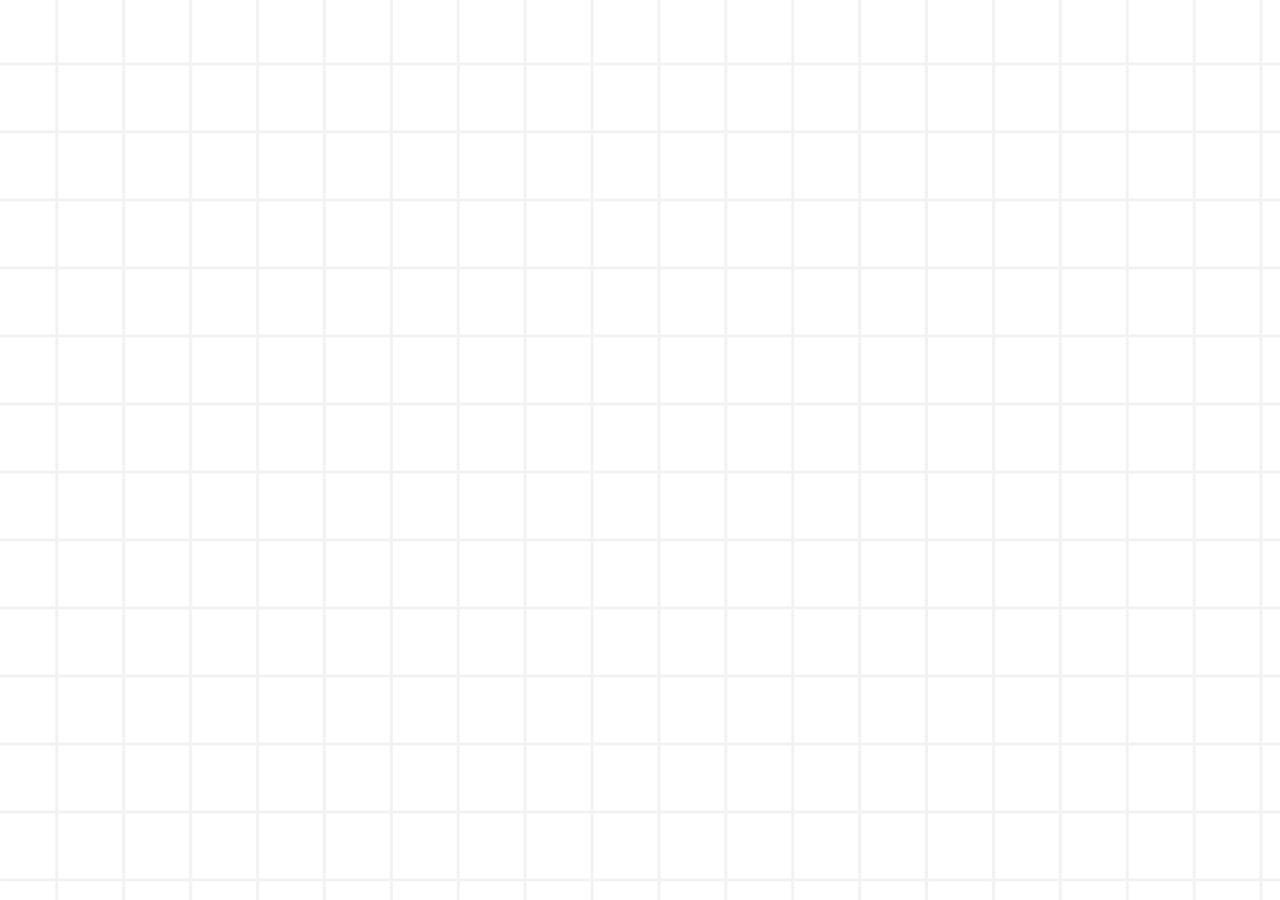
<file: index.html>
<!DOCTYPE html>
<html lang="en">
<head>
  <meta charset="UTF-8">
  <meta name="viewport" content="width=device-width, initial-scale=1.0">
  <title>Main Page</title>

    <!--favicon-->
    <link rel="icon" href="">

    <!--font-->
    <link rel="stylesheet" href="css/font.css">

    <!--css-->
    <link rel="stylesheet" href="css/reset.css">
    <link rel="stylesheet" href="css/common.css">
    <link rel="stylesheet" href="css/main.css">

    <!--js-->
    <script defer src="js/jquery-3.7.1.min.js"></script>  
    <script defer src="js/common.js"></script>
    <script defer src="js/main.js"></script>

    <!-- AOS 플러그인 -->
    <script defer src="https://unpkg.com/aos@2.3.1/dist/aos.js"></script>
    <link href="https://unpkg.com/aos@2.3.1/dist/aos.css" rel="stylesheet">
</head>

<body>
  <div id="wrap">
    <div class="menu">
      <div class="about">

        <p class="container">
          <a href="about/about.html" class="abo">
            <span class="letter a">A</span>
            <span class="letter b">b</span>
            <span class="letter o">o</span>
            <span class="letter u">u</span>
            <span class="letter t">t</span>
          </a>
        </p>
      </div>
      
      <p class="container">
        <a href="projects/projects.html" class="pro">
          <span class="letter p">P</span>
          <span class="letter r">r</span>
          <span class="letter o">o</span>
          <span class="letter j">j</span>
          <span class="letter e">e</span>
          <span class="letter c">c</span>
          <span class="letter t">t</span>
          <span class="letter s">s</span>
        </a>
      </p>
      
      <P class="container">
        <a href="contact/contact.html"  class="con">
          <span class="letter cc">C</span>
          <span class="letter oo">o</span>
          <span class="letter nn">n</span>
          <span class="letter tt">t</span>
          <span class="letter aa">a</span>
          <span class="letter ccc">c</span>
          <span class="letter ttt">t</span>
        </a>
      </P>

    </div><!--.menu-->
    
    <div class="inner">

   
    
      
      <div class="top">
        <p>Hi, I'm</p>
        <p class="name">
          <a href="about/about.html">
            Gyuri Lee
          </a>
        </p>
        <p>I'm a creative designer specializing<br> in web, UI/UX, BX, and publishing. </p>
        
        <div class="image-container">
          <img src="img/main/gyuri1.png" alt="Image 1" class="img1">
          <img src="img/main/gyuri2.png" alt="Image 2" class="img2">
          <img src="img/main/gyuri3.png" alt="Image 3" class="img3">
          <img src="img/main/me.png" alt="image 4" class="img4">
          <img src="img/main/arrow.png" alt="image 5" class="img5">
        </div>

        <div class="highlight-container">
          <img src="img/main/Frame.png" alt="하이라이트 라인" class="frame1" id="highlightImage">
        </div>

      </div><!--.top-->


      <div class="mid">
        <p>I bring ideas to life through impactful</p>
        <p class="pro"><a href="projects/projects.html">projects</a></p>

        <div class="image-container2">
          <img src="img/main/hankook.png" alt="hankook" class="hankook">
          <img src="img/main/fender.png" alt="fender" class="fender">
          <img src="img/main/too.png" alt="toogoodtogo" class="too">
          <img src="img/main/earth.png" alt="earth" class="earth">
        </div>
        
          <img src="img/main/Frame2.png" alt="frmae2" class="frame2">

      </div><!--.mid-->

      <div class="btm">
        <p>that showcase my</p>
        <p class="diverse" ><a href="#">diverse skills</a></p>

        <div class="image-container3">
          <img src="img/main/ps.png" alt="ps" class="ps">
          <img src="img/main/pr.png" alt="pr" class="pr">
          <img src="img/main/figma.png" alt="fig" class="fig">
          <img src="img/main/cafe.png" alt="cafe" class="cafe">
          <img src="img/main/jq.png" alt="jq" class="jq">
          <img src="img/main/css.png" alt="css" class="css">
          <img src="img/main/html.png" alt="html" class="html">
          <img src="img/main/ai.png" alt="ai" class="ai">
        </div>

        <div>
          <img src="img/main/Frame3.png" alt="frmae3" class="frame3">
        </div>

      </div><!--.btm-->

      <div class="slo" id="slo">
        <p>My goal is to create user-focused designs<br> that engage and inspire</p>
        
        <img src="img/main/Frame4.png" alt="Frame4" class="frame4">
        <img src="img/main/Frame5.png" alt="Frame5" class="frame5">
      </div><!--.slo-->

      
    </div><!--.inner-->
  </div><!--#wrap-->
</body>
</html>
</file>
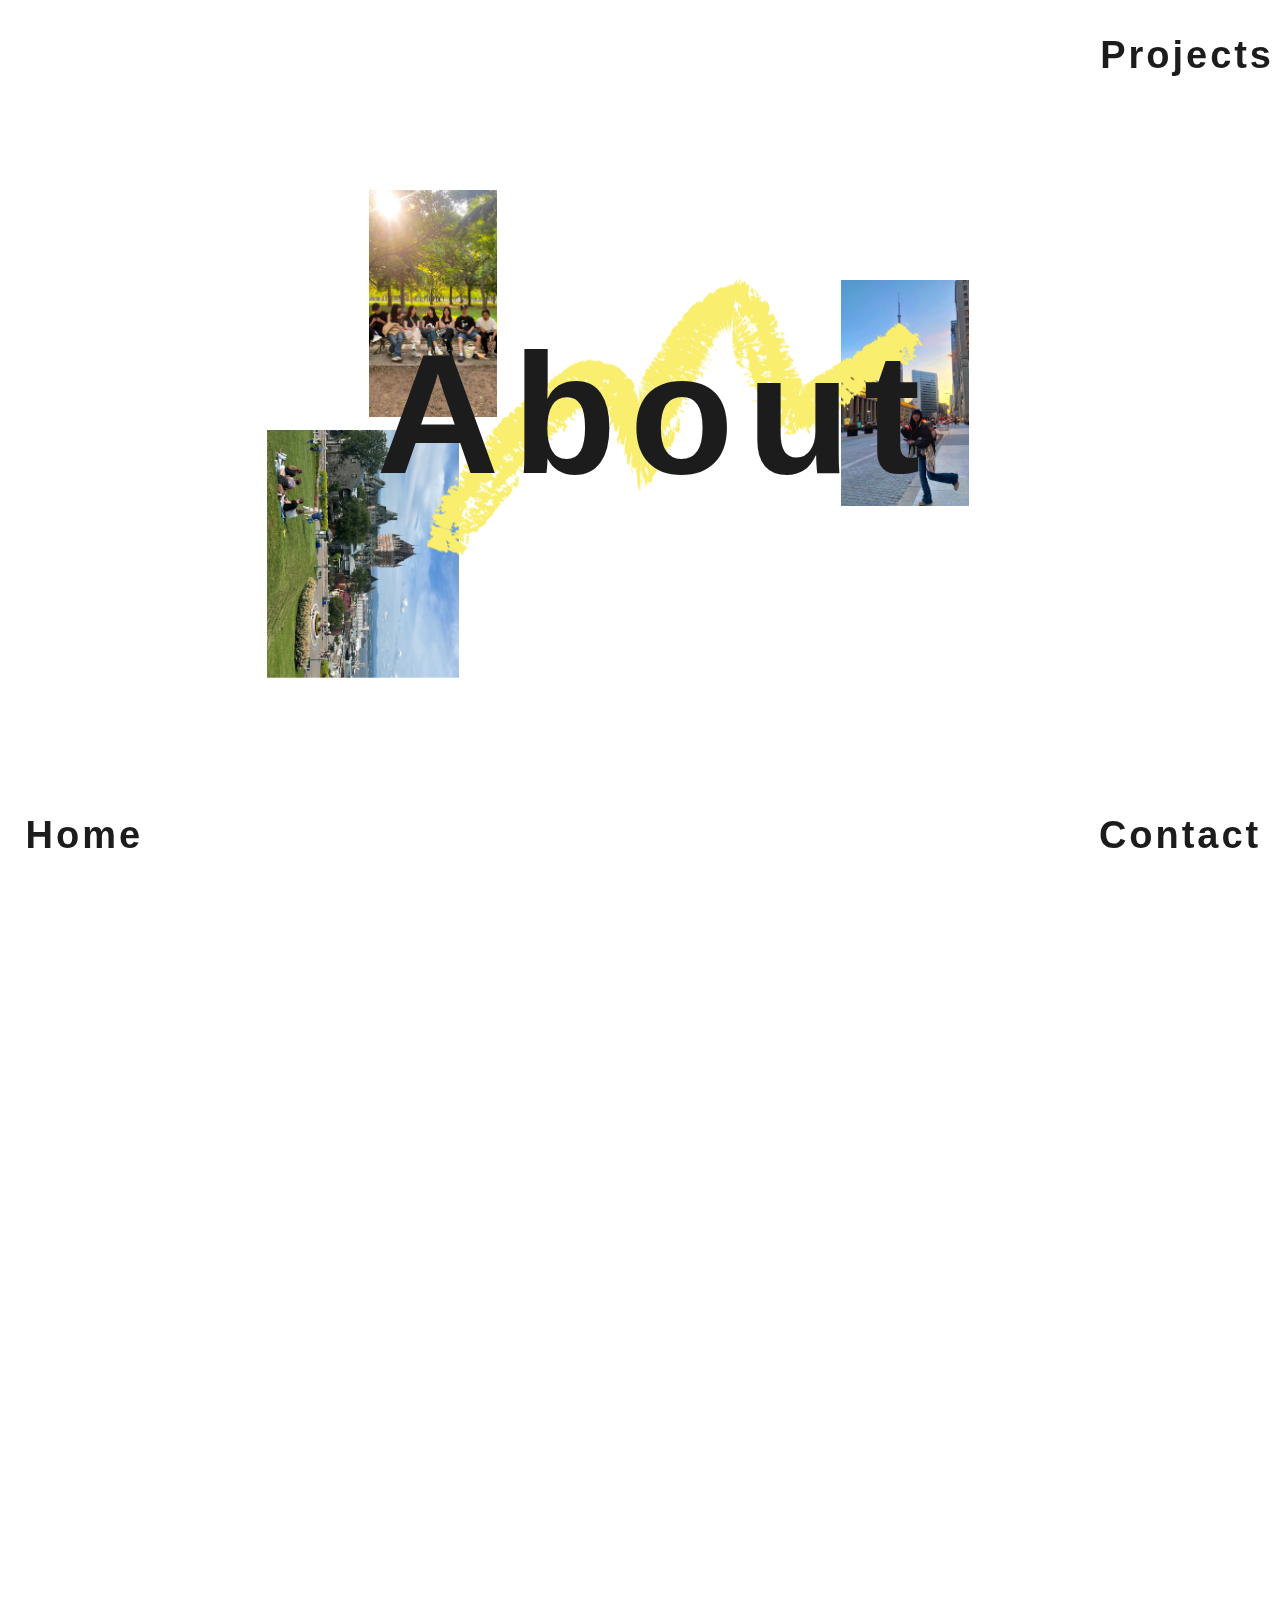
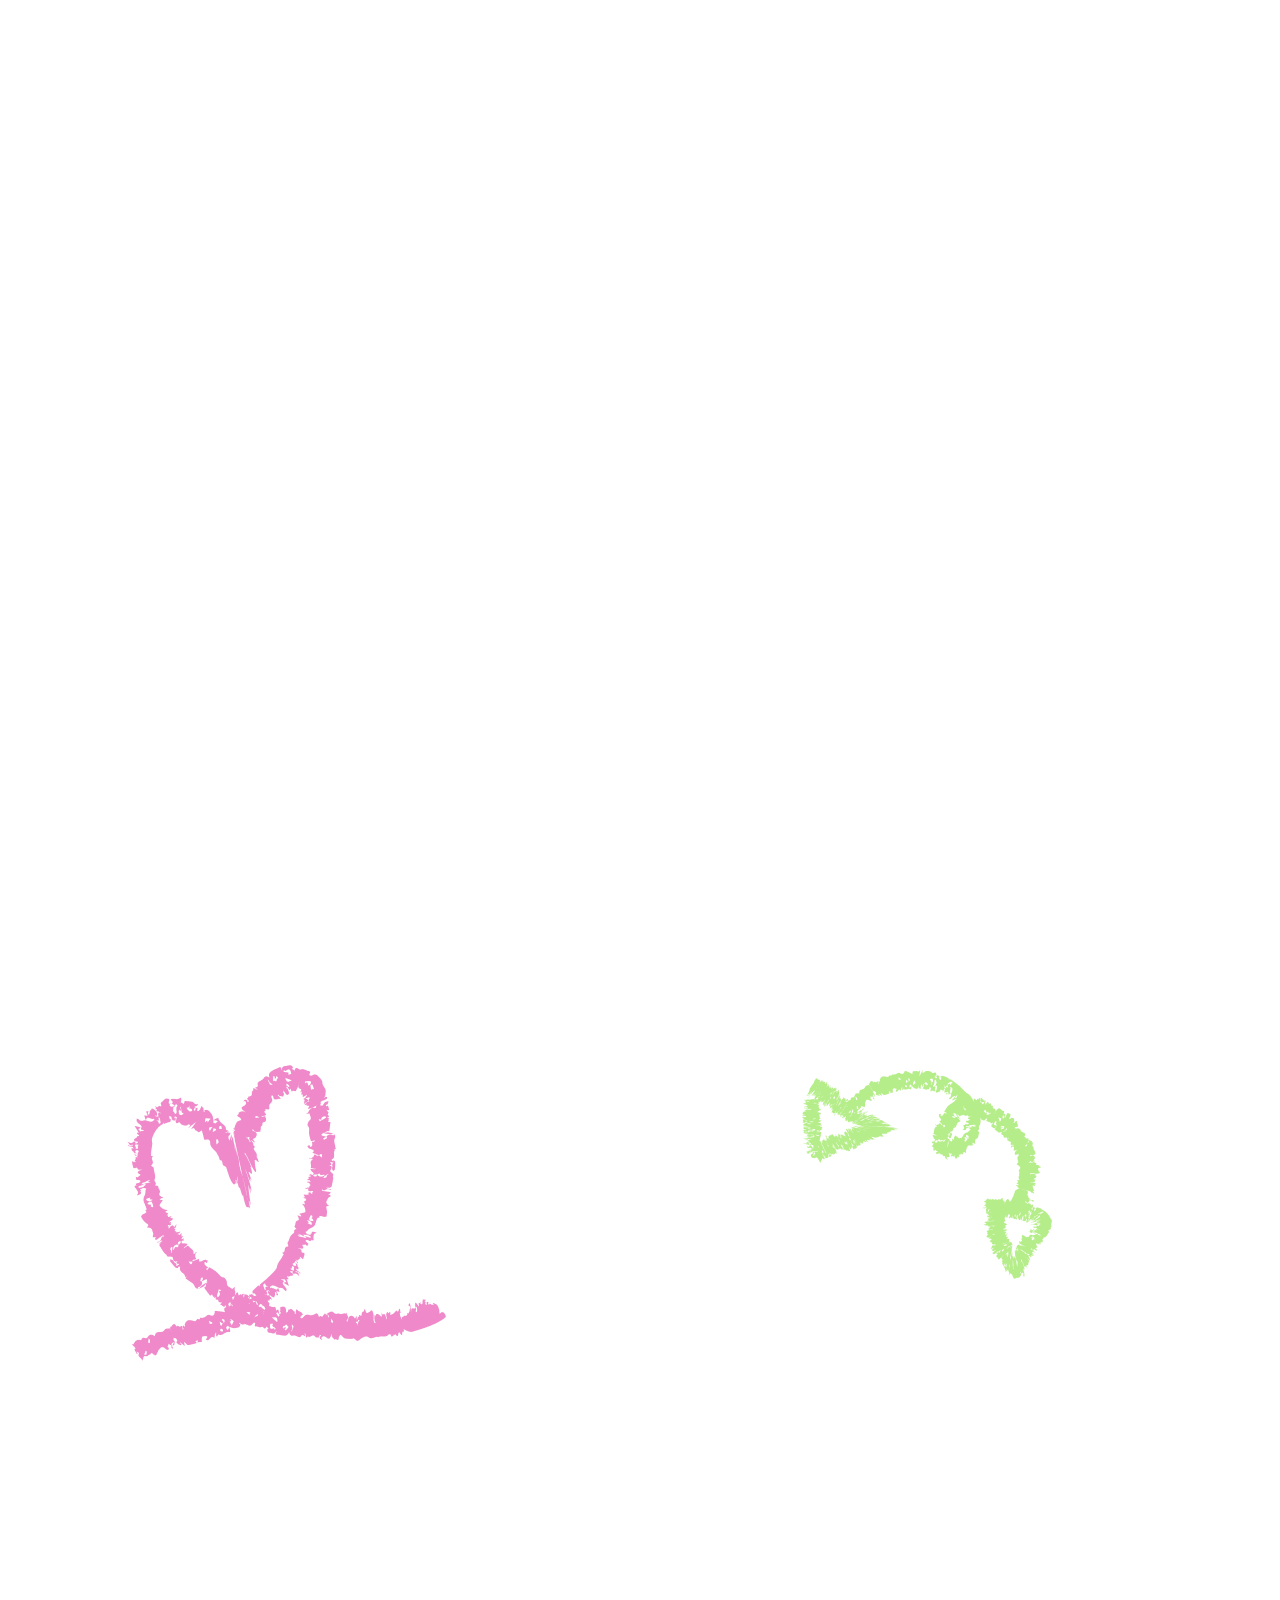
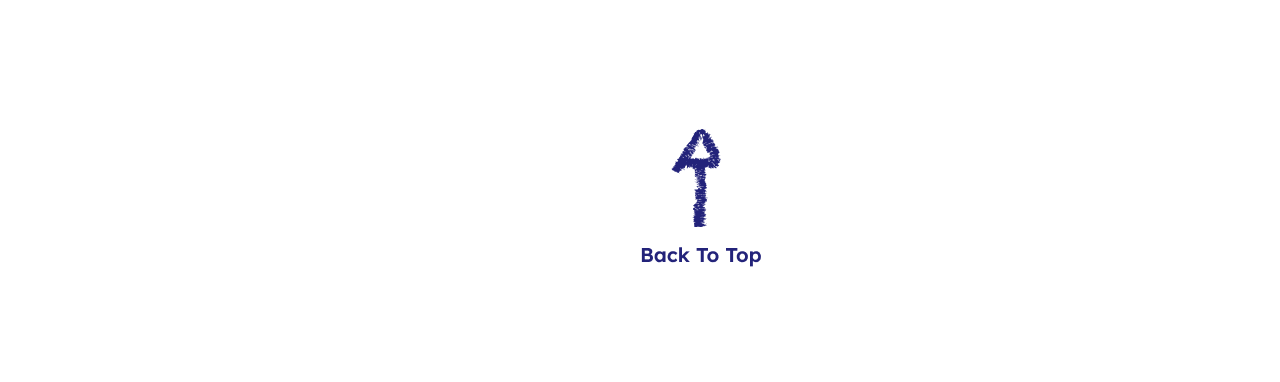
<file: about/about.html>
<!DOCTYPE html>
<html lang="en">
<head>
  <meta charset="UTF-8">
  <meta name="viewport" content="width=device-width, initial-scale=1.0">
  <title>About</title>
  
  <link rel="stylesheet" href="reset.css">
  <link href="https://unpkg.com/aos@2.3.1/dist/aos.css" rel="stylesheet">
  <link rel="stylesheet" href="about.css">

  
  <script defer src="jquery-3.7.1.min.js"></script>
  <script defer src="https://unpkg.com/aos@2.3.1/dist/aos.js"></script>
  <script defer src="about.js"></script>
  

</head>
<body>

  <div id="main">
    <div class="page">
      <div class="page__wrapper">
      <div class="menu">
       <!--  <p class="container">
          <a href="about/about.html" class="abo">
            <span class="letter a">A</span>
            <span class="letter b">b</span>
            <span class="letter o">o</span>
            <span class="letter u">u</span>
            <span class="letter t">t</span>
          </a>
        </p>
   -->
        <p class="container">
          <a href="../projects/projects.html" >
            <span class="letter p">P</span>
            <span class="letter r">r</span>
            <span class="letter o">o</span>
            <span class="letter j">j</span>
            <span class="letter e">e</span>
            <span class="letter c">c</span>
            <span class="letter t">t</span>
            <span class="letter s">s</span>
          </a>
        </p>
        <P class="container">
          <a href="../contact/contact.html">
            <span class="letter cc">C</span>
            <span class="letter oo">o</span>
            <span class="letter nn">n</span>
            <span class="letter tt">t</span>
            <span class="letter aa">a</span>
            <span class="letter ccc">c</span>
            <span class="letter ttt">t</span>
          </a>
        </P>

        <P class="container">
          <a href="../index_eng.html" class="home">
            <span class="letter h">H</span>
            <span class="letter oo">o</span>
            <span class="letter m">m</span>
            <span class="letter ee">e</span>
          </a>
        </P>
  

       
      </div><!--.menu-->

      <div class="inner">

        <div class="menu2">
          <div class="about2">
            <p class="container2">
              <a href="about.html">
                <span class="letter a">A</span>
                <span class="letter b">b</span>
                <span class="letter o">o</span>
                <span class="letter u">u</span>
                <span class="letter t">t</span>
              </a>
            </p>
        </div><!--.menu-->

        <div class="aboutimg">
          <img src="img/mr.png" alt="mr" class="mr" data-speed="0.2">
          <img src="img/que.png" alt="que" class="que" data-speed="0.4">
          <img src="img/cn.png" alt="cn" class="cn" data-speed="0.3">
        </div>
        

        <div class="profile">
          
          <div class="left">
            <div data-aos="fade-right" data-aos-duration="1300">
              <h2>Profile</h2>
            
              <img src="img/gyuri.png" alt="gyuri" class="gyuri">
              <p>Gyuri Lee</p>
            </div>
          </div>

          <div class="right">
            
              <dl>
                  <div data-aos="fade-left" data-aos-duration="1300">
                    <dt>About Me</dt>
                    <dd> <span>Name</span> Gyuri Lee</dd>
                    <dd> <span>Birth</span> 2000.12.26</dd>
                    <dd> <span>Phone</span> 010-8960-0720</dd>
                    <dd class="last"><span>Email</span> iris104802@gmail.com</dd>
                  </div>

                  <div data-aos="fade-up" data-aos-duration="1300">
                    <dt>Education</dt>
                    <dd>2024.02 B.A. in Police Administration, Silla University</dd>
                    <dd class="last">2024.11 UI/UX Web Publisher Bootcamp, <br>Busan IT Education Center – Completed</dd>
                  </div>

                  <div data-aos="fade-up" data-aos-duration="1300">
                    <dt>Certificate</dt>
                    <dd>2023.03 OPIC IH </dd>
                    <dd class="last">2024.09 Web Design Technician (Written Test Passed)</dd>
                    
                  </div>

                  <div data-aos="fade-up" data-aos-duration="1300">
                    <dt>Skills</dt>
                    <dd>
                    <img src="img/Group 202.png" alt="skill" class="skill2">
                    </dd>
                  </dl>
              </div>
            </div>
          </div><!--.left-->

        </div><!--.profile-->

        <div>
         <!--  <div data-aos="fade-up">
            <p class="empathy">Empathy-Driven Design,</p>
            <p class="people">Connecting People</p>
          </div> -->
          <div data-aos="fade-up" data-aos-delay="1700">
            <p class="empathy">Empathy-Driven Design,</p>
            <p class="people">Connecting People</p>
          </div>
          
        </div>
        
      <!--   <div>
          <img src="img/heart.png" alt="heart" class="heart">
          <img src="img/arrow2.png" alt="arrow2" class="arrow2">
        </div> -->

        <a href="#">
          <img src="img/arrow3.png" alt="arrow3" id="arrow3" class="toTop">
        </a>


        <img src="img/arrow2.png" alt="arrow2" class="arrow2">
        <img src="img/heart.png" alt="heart" class="heart">
        <img src="img/Frame (4).png" alt="frmae4" class="topimg">
      </div><!--.inner-->
    </div><!--.page__wrapper-->
    </div><!--page-->

    
  </div><!--.wrap-->



</body>
</html>
</file>
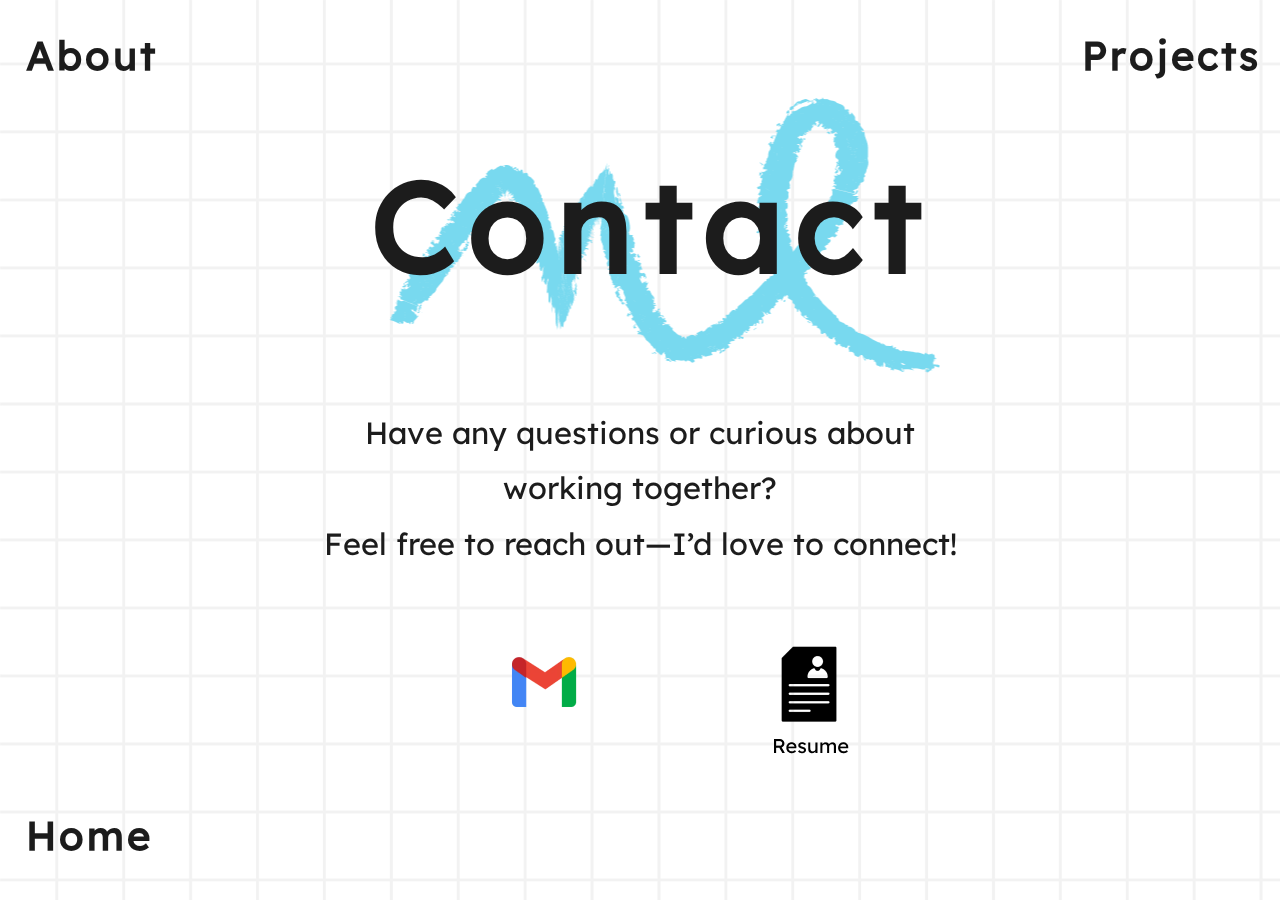
<file: contact/contact.html>
<!DOCTYPE html>
<html lang="en">
<head>
  <meta charset="UTF-8">
  <meta name="viewport" content="width=device-width, initial-scale=1.0">
  <title>Contact</title>

  <!--font-->
  <link rel="stylesheet" href="../css/font.css">

  <link rel="stylesheet" href="../css/reset.css">
  <link href="https://unpkg.com/aos@2.3.1/dist/aos.css" rel="stylesheet">
  <link rel="stylesheet" href="contact.css">

  
  <script defer src="jquery-3.7.1.min.js"></script>
  <script defer src="https://unpkg.com/aos@2.3.1/dist/aos.js"></script>
  <script defer src="contact.js"></script>
</head>
<body>
  <div id="main">
    <div class="page">
      <div class="page__wrapper">
      <div class="menu">
        <div class="about">
          <p class="container">
            <a href="../about/about.html" class="abo">
              <span class="letter a">A</span>
              <span class="letter b">b</span>
              <span class="letter o">o</span>
              <span class="letter u">u</span>
              <span class="letter t">t</span>
            </a>
          </p>
        </div>
  
        <p class="container">
          <a href="../projects/projects.html" class="pro">
            <span class="letter p">P</span>
            <span class="letter r">r</span>
            <span class="letter o">o</span>
            <span class="letter j">j</span>
            <span class="letter e">e</span>
            <span class="letter c">c</span>
            <span class="letter t">t</span>
            <span class="letter s">s</span>
          </a>
        </p>
    <!--     <P class="container">
          <a href="contact.html" class="pro">
            <span class="letter cc">C</span>
            <span class="letter oo">o</span>
            <span class="letter nn">n</span>
            <span class="letter tt">t</span>
            <span class="letter aa">a</span>
            <span class="letter ccc">c</span>
            <span class="letter ttt">t</span>
          </a>
        </P> -->

        <P class="container">
          <a href="../index.html"  class="home">
            <span class="letter h">H</span>
            <span class="letter oo">o</span>
            <span class="letter m">m</span>
            <span class="letter ee">e</span>
          </a>
        </P>
      </div><!--.menu-->

      <div class="inner">

        

        <div class="menu2">
          <div class="projects2">
            <p class="container2">
          
                <span class="letter cc">C</span>
                <span class="letter oo">o</span>
                <span class="letter nn">n</span>
                <span class="letter tt">t</span>
                <span class="letter aa">a</span>
                <span class="letter ccc">c</span>
                <span class="letter ttt">t</span>
          
            </p>
        </div><!--.menu2-->

        <div class="btm">
          <div class="text">
            <div data-aos="fade-up" data-aos-duration="1300">
            <p>Have any questions or curious about working together?<br> 
              Feel free to reach out—I’d love to connect!</p>
            </div>
          </div>


          <div data-aos="fade-up" data-aos-duration="1300">
          <div class="icon">
            <a href="mailto:iris104802
            @gmail.com">
              <img src="gmail.png" alt="git" class="git">

             <!--  <div>
                <img src="Frame (4).png" alt="line2" class="cir1">
              </div> -->
            </a>

            <!-- <a href="https://www.linkedin.com/in/gyuri-lee-19597b338/" target="_blank">
              <img src="link.png" alt="link" class="link">
            </a>

            <a href="mailto:sally104802@gmail.com">
              <img src="gmail.png" alt="gmail" class="gmail">
            </a> -->

            <a href="https://drive.google.com/file/d/12v6hqKKPk590tV2OMptXmmRL5YtrJqoL/view?usp=sharing" class="res">
              <img src="Group 201.png" alt="resume" class="resume">

             <!--  <p class="resumep">
                Resume
              </p> -->
            </a>

          </div>
        </div>


      </div>

  
      
    <div class="svgg">
      <img src="Group 188.png" alt="line">
    </div>
              
 
      </div><!--.inner-->
    </div><!--.page__wrapper-->
    </div><!--page-->
  </div><!--.wrap-->

</body>
</html>
</file>
<file: css/font.css>
@charset "utf-8";

@font-face {
  font-family: 'Lexend Deca Regular';
  font-style: normal;
  font-weight: normal;
  src: url(LexendDecaRegular.woff) format('truetype');
  }
</file>
<file: css/common.css>
@charset "utf-8";

body{
  overflow: hidden;
}

#wrap{
  width: 100%;
  height: 100vh;
}

 .inner{
  padding: 0 6vw;
  position: relative;
 }
</file>
<file: css/main.css>
@charset "utf-8";
body { background: url(../img/main/opacity.png); }

#wrap { width: 100%; height: 100vh; }
#wrap .inner { width: 100%; height: 100vh; padding:140px 100px; display: flex; flex-direction: column; align-content: space-between; flex-wrap: wrap;  }

/* Styles for .top, .mid, .btm, and .slo sections */
.top, .mid, .btm, .slo {
  opacity: 0; /* Start hidden */
  transform: translateY(40p); /* Start below the normal position */
  animation: slideUp 1.5s cubic-bezier(0.77, 0, 0.175, 1) forwards; /* Apply slide-up animation */
}
/* Slight delay for top section */
.top { animation-delay: 0.3s; }
.mid { animation-delay: 0.6s; }
.btm { animation-delay: 0.9s; }
.slo { animation-delay: 1.2s; }
/* Keyframes for slide-up animation */
@keyframes slideUp {
  0% {
    opacity: 0;
    transform: translateY(40px); /* Start below the normal position */
  }
  100% {
    opacity: 1;
    transform: translateY(0); /* End at normal position */
  }
}


.top { 
  position:relative;
  display: flex;  
  padding-top: 1.5vh;
}
.top p:nth-child(1) {
  padding-top: 20px;
  margin-right: 20px;
  font-size: 2vw;
  font-weight: 500;
  z-index: 1;
}
.top p:nth-child(2){
  font-size:5vw;
  font-weight: 500;
  z-index: 1;
  margin-top: -4%;
}
.top p:nth-child(3) {
  font-size: 1.4vw;
  font-weight: 500;
  z-index: 1;
  padding-left: 15px;
}
.mid{ 
  position:relative;
  left:45%;
  top: 5%;
  display: flex;
}
.mid p:nth-child(1) {
  font-size: 1.3vw;
  font-weight: 500;
  z-index: 1;
  padding-top: 50px;
  margin-right: 10px;
}
.mid p:nth-child(2){
  font-size: 6vw;
  font-weight: 500;
  z-index: 1;
}

.btm{
  position:relative;
  top:19%;
  left:15%;
  display: flex;
}
.btm p:nth-child(1) {
  font-size: 2vw;
  font-weight: 500;
  z-index: 1;
  padding-top: 45px;
  margin-right: 10px;
}
.btm p:nth-child(2){
  font-size:6vw;
  font-weight: 500;
  z-index: 1;
}

.slo{
  position:absolute;
  top:85vh;
  left: 10%;
  font-size:2vw;
  font-weight: 500;
}

  
.frame1 {
  position: absolute;
  bottom: -20px;
  left: 90px;
  width: 45%;
}
.frame2 {
  position: absolute;
  top: 0;
  left: 38%;
  width: 50%;
}
.frame3 {
  position: absolute;
  top: 65%;
  left: 30%;
  width: 70%;
}
.frame4{
  position:absolute;
  left: -48px;
  top: 0px;
}
.frame5 {
  position: absolute;
  right: 34%;
  top: 45%;
}
.frame{
  position:absolute;
  top: -525px;
  left: 47px;
}




.menu {
  position: relative;
  font-size: 2.5rem;
  font-weight: bold;
}
.menu p:nth-child(1){
  position: fixed;
  top: 30px;
  left: 2%;
  
}
.menu p:nth-child(2){
  position: fixed;
  top: 30px;
  right: 2%;
  display: inline-block;
}
.menu p:nth-child(3){
  position: fixed;
  right: 2%;
  top:90vh;
}

.menu p:nth-child(1):after {
  content: "";
  position: absolute;
  top: 49%;
  left: 42.2%;
  transform: translate(-50%, -50%);
  width: 143px;
  height: 74px;
  background: url('../img/main/about.png') no-repeat center;
  background-size: cover;
  opacity: 0;
  transition: opacity 0.3s ease;
  z-index: -1;
  
}

.menu p:nth-child(1):hover::after {
  opacity: 1;
}


.menu p:nth-child(2):after {
  content: "";
  position: absolute;
  top: 90%;
  left: 50%;
  transform: translate(-50%, -50%);
  width: 240px;
  height: 147px;
  background: url('../img/main/starss.png') no-repeat center;
  background-size: cover;
  opacity: 0;
  transition: opacity 0.3s ease;
  z-index: -1;
}

.menu p:nth-child(2):hover::after {
  opacity: 1;
}

.menu p:nth-child(3):after {
  content: "";
  position: absolute;
  top: -100%;
  left: 40%;
  transform: translate(-50%, -50%);
  width: 224px;
  height: 205px;
  background: url('../img/main/me1.png') no-repeat center;
  background-size: cover;
  opacity: 0;
  transition: opacity 0.3s ease;
  z-index: -1;
}

.menu p:nth-child(3):hover::after {
  opacity: 1;
}




/*menu ani*/
.container {
  display: flex;
  cursor: pointer;
  letter-spacing: -0.1em;
  z-index: 999;
}
.container a span{
  color: #1c1c1c;
}
.letter {
  display: inline-block;
  position: relative;
  /* Slow transition for returning to the original state */
  transition: transform 0.8s ease-in-out, top 0.8s ease-in-out, left 0.8s ease-in-out;
  transform: rotate(0deg);
  top: 0;
  left: 0;
}

 /* Hover effect for each letter with quick transitions */
 .container:hover .letter {
  transition: transform 0.4s ease-in-out, top 0.4s ease-in-out, left 0.4s ease-in-out;
}

 /* Specific transforms for each letter on hover */

 .container:hover .a { transform: rotate(20deg); top: -5px; left: -5px;}
 .container:hover .b { transform: rotate(-10deg); top: 10px; }
 .container:hover .u { transform: rotate(-5deg); top: 10px; }



 .container:hover .p { transform: rotate(-15deg); top: 5px; left: -5px; }
 .container:hover .r { transform: rotate(20deg); top: 10px; right: -5px; }
 .container:hover .o { transform: rotate(10deg); top: -10px; }
 .container:hover .j { transform: rotate(-25deg); top: 15px; left: 0px; }
 .container:hover .e { transform: rotate(20deg); top: -5px; }
 .container:hover .c { transform: rotate(-10deg); top: 5px; }
 .container:hover .t { transform: rotate(15deg); top: -10px; left: 5px; }
 .container:hover .s { transform: rotate(-5deg); top: 10px; }


 .container:hover .cc { transform: rotate(-30deg); top: -3px; }
 .container:hover .oo { transform: rotate(-10deg); top: 10px; left: 3px;}
 .container:hover .nn { transform: rotate(5deg); top: -10px; }
 .container:hover .tt { transform: rotate(5deg); top: 10px; left: 5px;}
 .container:hover .aa { transform: rotate(-25deg); top: -10px; left: 3px;}
 .container:hover .ccc { transform: rotate(30deg); top: 10px; left: 3px;}
 .container:hover .ttt { transform: rotate(-10deg); top: -10px; left: 3px;}

 .container:hover .h { transform: rotate(-15deg); top: 5px; left: -5px; }
 .container:hover .m { transform: rotate(20deg); top: 10px; right: -5px; }

 





/* 초기 상태에서 이미지 숨기기 */
.image-container img, .image-container2 img, .image-container3 img{
  position: absolute;
  opacity: 0;
  transition: opacity 0.6s ease, transform 0.6s ease;
  z-index: 10;
}

/* 각 이미지의 위치 설정 */
.img1 {
  top: -70px;
  left: 500px;
  transform: translateY(20px);
}

.img2 {
  top: -20px;
  left: 600px;
  transform: translateY(20px);
}

.img3 {
  top: -50px;
  left: 700px;
  transform: translateY(20px);
}

.img4{
  top: -100px;
  left: 700px;
  transform: translateY(20px);
}

.img5{
  top: -80px;
  left: 665px;
  transform: translateX(20px);
}

.hankook{
  top: -180px;
  left: 240px;
  transform: translateY(20px);
}
.fender{
  top: -200px;
  left: 360px;
  transform: translateY(20px);
}
.too{
  top: -190px;
  left: 460px;
  transform: translateY(20px);
}
.earth{
  top: -120px;
  left: 620px;
  transform: translateY(20px);
}

.ps{
  top: -120px;
  left: 500px;
  transform: translateY(20px);
}
.pr{
  top: -135px;
  left: 680px;
  transform: translateY(20px);
}
.fig{
  top: -110px;
  left: 850px;
  transform: translateY(20px);
}
.cafe{
  top: -30px;
  left: 990px;
  transform: translateY(20px);
}
.jq{
  top: 90px;
  left: 870px;
  transform: translateY(20px);
}
.css{
  top: 120px;
  left: 650px;
  transform: translateY(20px);
}
.html{
  top: 100px;
  left: 420px;
  transform: translateY(20px);
}
.ai{
  top: -70px;
  left: 310px;
  transform: translateY(20px);
}



/* .name에 호버 시 이미지가 순서대로 나타나도록 설정 */

.name{
  cursor: pointer;
  margin-top: -50%;
}
.name:hover ~ .image-container .img1 {
  opacity: 1;
  transform: translateY(0);
  transition-delay: 0.1s;
}

.name:hover ~ .image-container .img2 {
  opacity: 1;
  transform: translateY(0);
  transition-delay: 0.6s;
}

.name:hover ~ .image-container .img3 {
  opacity: 1;
  transform: translateY(0);
  transition-delay: 1.1s;
}

.name:hover ~ .image-container .img4 {
  opacity: 1;
  transform: translateY(0);
  transition-delay: 1.6s;
}

.name:hover ~ .image-container .img5 {
  opacity: 1;
  transform: translateY(0);
  transition-delay: 2.1s;
}


.pro:hover + .image-container2 .hankook{
  opacity: 1;
  transform: translateY(0);
  transition-delay: 0.1s;
}
.pro:hover + .image-container2 .fender{
  opacity: 1;
  transform: translateY(0);
  transition-delay: 0.6s;
}
.pro:hover + .image-container2 .too{
  opacity: 1;
  transform: translateY(0);
  transition-delay: 1.1s;
}
.pro:hover + .image-container2 .earth{
  opacity: 1;
  transform: translateY(0);
  transition-delay: 1.6s;
}

.image-container3{
  position: fixed;
  left: -18%;
  top: 40%;
}
.diverse:hover + .image-container3 .ps{
  opacity: 1;
  transform: translateY(0);
  transition-delay: 0.1s;
}
.diverse:hover + .image-container3 .pr{
  opacity: 1;
  transform: translateY(0);
  transition-delay: 0.1s;
}
.diverse:hover + .image-container3 .fig{
  opacity: 1;
  transform: translateY(0);
  transition-delay: 0.1s;
}
.diverse:hover + .image-container3 .cafe{
  opacity: 1;
  transform: translateY(0);
  transition-delay: 0.1s;
}
.diverse:hover + .image-container3 .jq{
  opacity: 1;
  transform: translateY(0);
  transition-delay: 0.1s;
}
.diverse:hover + .image-container3 .css{
  opacity: 1;
  transform: translateY(0);
  transition-delay: 0.1s;
}
.diverse:hover + .image-container3 .html{
  opacity: 1;
  transform: translateY(0);
  transition-delay: 0.1s;
}
.diverse:hover + .image-container3 .ai{
  opacity: 1;
  transform: translateY(0);
  transition-delay: 0.1s;
}


a{
  color: #1c1c1c;
}
p{
  color: #1c1c1c;
}

/* Initial state of .slo */


/* .menu items .abo, .pro, .con (initial state: hidden) */
.menu .abo, .menu .pro, .menu .con {
  opacity: 0;
  animation: fadeInMenuItems 0.8s ease-in-out forwards;
  animation-delay: 0.8s; /* Delay until .slo animation is finished */
}

/* Fade-in animation for menu items */
@keyframes fadeInMenuItems {
  0% {
    opacity: 0;
  }
  100% {
    opacity: 1;
  }
}

/* Ensures menu items are visible once the fade-in animation is completed */
.menu .abo, .menu .pro, .menu .con {
  animation: fadeInMenuItems 0.8s ease-in-out forwards;
}

/* Add specific delays to each menu item for staggered animation */
.menu .abo {
  animation-delay: 2.3s; /* Delay until .slo is done */
}
.menu .pro {
  animation-delay: 2.6s; /* Staggered delay for .pro */
}
.menu .con {
  animation-delay: 2.9s; /* Staggered delay for .con */
}




.name a:hover{
  color: #9150BD;
  transition: all 0.3s;
}
.pro a:hover{
  color: #9150BD;
  transition: all 0.3s;
}


/****tablet****/
  @media screen and (max-width: 1200px){
    
  }




/*******mobile*****/
 @media screen and (max-width: 768px){
  .ham{
    width: 768px;
    height: auto;
    background-color: rgba(255, 255, 255, 0.3);
  }

  .main{
    width: 768px;
    height: auto;
    position: absolute;
    margin: 0 auto;
  }
  .intro{
    font-size: 1.6rem;
    color: black;
    line-height: 1.7;
    font-weight: 300;
  }
  .name{
    font-size: 4vw;
    font-weight: bold;
    color: black;
    position: relative;
    display: block;
    top: -55px;
    left: 11%;
  }
  .grline{
    width: 28%;
    height: auto;
    position: relative;
    top: -130px;
    left: 10%;
    display: block;
  }
  .intro p:nth-child(1){
    display: inline-block;
    position: relative;
    top: 10px;
  }
  .intro p:nth-child(3){
    display: inline-block;
    position: relative;
    top: -50px;
  }
  .intro2{
    display: inline-block;
    position: relative;
    top: -20px;
    font-size: 1.6rem;
  }
  .projects{
    font-size: 4rem;
    position: relative;
    display: inline-block;
    font-weight: bold;
    top: 5px;
  }
  .intro2 img{
    width: 30%;
    position: relative;
    
  }
  .intro3{
    position: relative;
    top: 30px;
    font-size: 1.6rem;
  }
  .skill{
    font-size: 4rem;
    position: relative;
    display: inline-block;
    font-weight: bold;
    top: 5px;
  }
  .skillline{
    position: relative;
    width: 30%;
    top: 50px;
  }
  .intro4{
    position: relative;
    top: 80px;
    font-size: 2rem;
  }
  .intro4 p{
    position: relative;
    top: 30px;
  }
  .goalup{
    position: relative;
    width: 5%;
    top: -80px;
  }
  .goaldown{
    position: relative;
    top: 30px;
    width: 5%;

  }
  }
</file>
<file: about/about.css>
@charset "utf-8";


a{ color: #1c1c1c;}
p{ color: #1c1c1c }
body{ overflow: hidden; }
body { overflow-y: scroll; } /* 기본 스크롤 유지 */ 



#main {
  width: 100%;
  height: 3500px; 
  margin:0 auto;
  animation: fadein 5s ease 3s;
}
@keyframes fadein {
    from {
        opacity: 0;
    }
    to {
        opacity: 1;
    }
}


.page__wrapper {
  position: relative;
  width: 100%;
  height: auto;
  will-change: transform; /* 성능 최적화 */
}

.page {
  width: 100%;
  height: auto;
}



.menu {
    width: 100%;
    position: fixed;
    font-size: 3.8rem;
    font-weight: bold;
  }
/*   .menu p:nth-child(1){
    position: relative;
    top: 30px;
    left: 30px;
  } */
  .menu p:nth-child(1){
    position: fixed;
    top: 30px;
    right: 1%;
  }
  .menu p:nth-child(2){
    position: fixed;
    right: 2%;
    top:90vh;
  }
  
  .menu p:nth-child(3){
    position: fixed;
    left: 2%;
    top: 90vh;
  }

  /*   
  .menu p:nth-child(1):after {
    content: "";
    position: absolute;
    top: 49%;
    left: 42.2%;
    transform: translate(-50%, -50%);
    width: 143px;
    height: 74px;
    background: url('../img/main/about.png') no-repeat center;
    background-size: cover;
    opacity: 0;
    transition: opacity 0.3s ease;
    z-index: -1;
  }
  
  .menu p:nth-child(1):hover::after {
    opacity: 1;
  } */
  
  .menu p:nth-child(1):after {
    content: "";
    position: absolute;
    top: 90%;
    left: 50%;
    transform: translate(-50%, -50%);
    width: 240px;
    height: 147px;
    background: url('../img/main/starss.png') no-repeat center;
    background-size: cover;
    opacity: 0;
    transition: opacity 0.3s ease;
    z-index: -1;
  }
  
  .menu p:nth-child(1):hover::after {
    opacity: 1;
  }
  
  .menu p:nth-child(2):after {
    content: "";
    position: absolute;
    top: -100%;
    left: 40%;
    transform: translate(-50%, -50%);
    width: 224px;
    height: 205px;
    background: url('../img/main/me1.png') no-repeat center;
    background-size: cover;
    opacity: 0;
    transition: opacity 0.3s ease;
    z-index: -1;
  }
  
  .menu p:nth-child(2):hover::after {
    opacity: 1;
  }

  .menu p:nth-child(3):after {
    content: "";
    position: absolute;
    top: 30%;
    left: 37%;
    transform: translate(-50%, -50%);
    width: 156px;
    height: 83px;
    background: url('../img/main/home.png') no-repeat center;
    background-size: cover;
    opacity: 0;
    transition: opacity 0.3s ease;
    z-index: -1;
  }
  
  .menu p:nth-child(3):hover::after {
    opacity: 1;
  }


    
  /*fadeup*/
  @keyframes fadeInUp {
    0% {
        opacity: 0;
        transform: translateY(20px); /* Adjust for upward movement */
    }
    100% {
        opacity: 1;
        transform: translateY(0);
    }
  }
  /*menu ani*/
      

      
      

.container {
    display: flex;
    cursor: pointer;
    letter-spacing: -0.1em;
  }
.container a{
    color: #1c1c1c;
}
  .letter {
    display: inline-block;
    position: relative;
    /* Slow transition for returning to the original state */
    transition: transform 0.8s ease-in-out, top 0.8s ease-in-out, left 0.8s ease-in-out;
    transform: rotate(0deg);
    top: 0;
    left: 0;
  }
  
   /* Hover effect for each letter with quick transitions */
   .container:hover .letter {
    transition: transform 0.4s ease-in-out, top 0.4s ease-in-out, left 0.4s ease-in-out;
  }
  
   /* Specific transforms for each letter on hover */
  
   .container:hover .a { transform: rotate(20deg); top: -5px; left: -5px;}
   .container:hover .b { transform: rotate(-10deg); top: 10px; }
   .container:hover .u { transform: rotate(-5deg); top: 10px; }
  
  
  
   .container:hover .p { transform: rotate(-15deg); top: 5px; left: -5px; }
   .container:hover .r { transform: rotate(20deg); top: 10px; right: -5px; }
   .container:hover .o { transform: rotate(10deg); top: -10px; }
   .container:hover .j { transform: rotate(-25deg); top: 15px; left: 0px; }
   .container:hover .e { transform: rotate(20deg); top: -5px; }
   .container:hover .c { transform: rotate(-10deg); top: 5px; }
   .container:hover .t { transform: rotate(15deg); top: -10px; left: 5px; }
   .container:hover .s { transform: rotate(-5deg); top: 10px; }
  
  
   .container:hover .cc { transform: rotate(-30deg); top: -3px; }
   .container:hover .oo { transform: rotate(-10deg); top: 10px; left: 3px;}
   .container:hover .nn { transform: rotate(5deg); top: -10px; }
   .container:hover .tt { transform: rotate(5deg); top: 10px; left: 5px;}
   .container:hover .aa { transform: rotate(-25deg); top: -10px; left: 3px;}
   .container:hover .ccc { transform: rotate(30deg); top: 10px; left: 3px;}
   .container:hover .ttt { transform: rotate(-10deg); top: -10px; left: 3px;}
  
   .container:hover .h { transform: rotate(-15deg); top: 5px; left: -5px; }
   .container:hover .m { transform: rotate(20deg); top: -10px; right: -5px; }
   .container:hover .ee { transform: rotate(-30deg); top: 5px; }

  /* Keyframes for slide-up animation */
  @keyframes slideUp {
    0% {
      opacity: 0;
      transform: translateY(30px); /* Start below the normal position */
    }
    100% {
      opacity: 1;
      transform: translateY(0); /* End at normal position */
    }
  }

  /*************about***********/
  .topimg{
    position: fixed; left: 33vw; transform: translateX(-50%); transform: translateY(-450%);
  }
  .about2{
    position: relative;
    left: 50%; transform: translateX(-50%);
    top: 300px;
    font-size: 17rem;
    font-weight: 800;
    letter-spacing: -0.1em;
    z-index: 999;
    display: inline-block;
  }
  .container2 a span{
    color: #1c1c1c;
  }

  
  .container2 .letter {
    display: inline-block;
    position: relative;
    transition: transform 0.3s ease-out, top 0.3s ease-out, left 0.3s ease-out;
    transform: rotate(0deg); /* 초기 회전 없음 */
    top: 0; /* 초기 위치 */
    left: 0; /* 초기 위치 */
  }
  
  
  
   /* Specific transforms for each letter on hover */
  
   /* .container2:hover .a { transform: rotate(20deg); top: -15px; left: -15px;}
   .container2:hover .b { transform: rotate(-10deg); top: 25px; left: -10px; }
   .container2:hover .u { transform: rotate(-5deg); top: 20px; }
  
  
  
   .container2:hover .p { transform: rotate(-15deg); top: 10px; left: -10px; }
   .container2:hover .r { transform: rotate(20deg); top: 15px; right: -10px; }
   .container2:hover .o { transform: rotate(10deg); top: -20px; }
   .container2:hover .j { transform: rotate(-25deg); top: 15px; left: 0px; }
   .container2:hover .e { transform: rotate(20deg); top: -5px; }
   .container2:hover .c { transform: rotate(-10deg); top: 5px; }
   .container2:hover .t { transform: rotate(15deg); top: -20px; left: 15px; }
   .container2:hover .s { transform: rotate(-5deg); top: 10px; }
  
  
   .container2:hover .cc { transform: rotate(-30deg); top: -3px; }
   .container2:hover .oo { transform: rotate(-10deg); top: 10px; left: 3px;}
   .container2:hover .nn { transform: rotate(5deg); top: -10px; }
   .container2:hover .tt { transform: rotate(5deg); top: 10px; left: 5px;}
   .container2:hover .aa { transform: rotate(-25deg); top: -10px; left: 3px;}
   .container2:hover .ccc { transform: rotate(30deg); top: 10px; left: 3px;}
   .container2:hover .ttt { transform: rotate(-10deg); top: -10px; left: 3px;} */


   
   .aboutimg {
    position: relative;
    transition: transform 0.3s ease-out;
  }
  
  .aboutimg.scrolled {
    transform: translateY(-20px);
  }
  .aboutimg img {
    transition: transform 0.3s ease-out;
    transform: translateY(-50px);
  }
    
   
  
   .aboutimg .mr{
    position: relative;
    top: 10px;
    left: 28.8%;
    width: 10%;
    height: auto;
   }
   .aboutimg .que{
    width: 15%;
    height: auto;
    position: relative;
    top: 250px;
    left: 10.5%;
   }
   .aboutimg .cn{
    position: relative;
    width: 10%;
    height: auto;
    top: 100px;
    left: 40%;
   }




   .profile{
    display: flex; justify-content: center;
    position: relative;
    top: 500px;
    left: 50%;
    transform: translateX(-50%);
   }
   
   .profile h2{
    margin-bottom: 96px;
    font-size: 3.8rem;
    font-weight: 600;
    margin-left: -25%;
   }
   .profile .gyuri{
    margin-bottom: 23px;
    width: 50%;
    height: auto;
   }
   .profile p{
    font-size: 3rem;
    font-weight: 500;
    }


    .profile .left{
      width: 30%; text-align: center; margin-right: 10%;
    }
    .profile .right{
      width: 40%; padding-top: 150px;
    }

    .profile dt{
        font-size: 3rem;
        font-weight: 600;
        margin-bottom: 40px;
    }
    .profile dd{
        margin-left:40px;
        font-size: 2rem;
        line-height: 2;
    }
    .profile span{
      color: rgba(0, 0, 0, 0.5);
    }
    .profile .last{
        margin-bottom: 139px;
    }
    .profile .skill2{
        display: inline-block;
        width: 70%;
        height: auto;
    }

    .empathy{
        font-size:6vw;
        font-weight: 600;
        position: fixed;
        top: 800px;
        left: 30px;
        display: inline-block;
        z-index: 9999;
    }
    .people{
        font-size: 6vw;
        font-weight: 600;
        position: fixed;
        top: 950px;
        right: 1%;
        display: inline-block;
        padding-bottom: 500px;
        z-index: 99;
    }
    .heart{
        position: fixed;
        top: 2650px;
        left: 100px;
        z-index: -1;
    }
    .arrow2{
        position: fixed;
        top: 2620px;
        left: 60%;
    }
    #arrow3{
        position: relative;
        display: inline-block;
        top: 1400px;
        left:50%;
        display: inline-block;
        z-index: 99;
    }
</file>
<file: contact/contact.css>
@charset "utf-8";

a{
  color: #1c1c1c;
}
p{
  color: #1c1c1c
}
body{
  overflow: hidden;
}

#main {
  width: 100%;
  height: auto; 
  margin:0 auto;
  animation: fadein 5s ease 3s;
    -webkit-animation: fadein 3s; /* Safari and Chrome */
  
  
  
  }
  @keyframes fadein {
      from {
          opacity: 0;
      }
      to {
          opacity: 1;
      }
  }
  
  @-webkit-keyframes fadein { /* Safari and Chrome */
      from {
          opacity: 0;
      }
      to {
          opacity: 1;
      }
  }


  .menu {
    position: relative;
    font-size: 2.5rem;
    z-index: 99;
    font-weight: bold;
  }
  .menu p:nth-child(1){
    position: fixed;
      top: 30px;
      left: 2%;
  }
  .menu p:nth-child(2){
    position: fixed;
    top: 30px;
    right: 2%;
  }
 /*  .menu p:nth-child(3){
    position: relative;
    left: 90%;
    top: 760px;
  } */
  
    .menu p:nth-child(3){
      position: fixed;
      left: 2%;
      top: 90vh;
    }
    
    .menu p:nth-child(1):after {
      content: "";
      position: absolute;
      top: 49%;
      left: 42.2%;
      transform: translate(-50%, -50%);
      width: 143px;
      height: 74px;
      background: url('../img/main/about.png') no-repeat center;
      background-size: cover;
      opacity: 0;
      transition: opacity 0.3s ease;
      z-index: -1;
    }
    
    .menu p:nth-child(1):hover::after {
      opacity: 1;
    }
    
    .menu p:nth-child(2):after {
      content: "";
      position: absolute;
      top: 90%;
      left: 50%;
      transform: translate(-50%, -50%);
      width: 240px;
      height: 147px;
      background: url('../img/main/starss.png') no-repeat center;
      background-size: cover;
      opacity: 0;
      transition: opacity 0.3s ease;
      z-index: -1;
    }
    
    .menu p:nth-child(2):hover::after {
      opacity: 1;
    }
    /* 
    .menu p:nth-child(3):after {
      content: "";
      position: absolute;
      top: -100%;
      left: 40%;
      transform: translate(-50%, -50%);
      width: 224px;
      height: 205px;
      background: url('../img/main/me1.png') no-repeat center;
      background-size: cover;
      opacity: 0;
      transition: opacity 0.3s ease;
      z-index: -1;
    }
    
    .menu p:nth-child(3):hover::after {
      opacity: 1;
    }
 */
    .menu p:nth-child(3):after {
      content: "";
      position: absolute;
      top: 30%;
      left: 37%;
      transform: translate(-50%, -50%);
      width: 156px;
      height: 83px;
      background: url('../img/main/home.png') no-repeat center;
      background-size: cover;
      opacity: 0;
      transition: opacity 0.3s ease;
      z-index: -1;
    }
    
    .menu p:nth-child(3):hover::after {
      opacity: 1;
    }

    
    
    /*fadeup*/
    @keyframes fadeInUp {
      0% {
          opacity: 0;
          transform: translateY(20px); /* Adjust for upward movement */
      }
      100% {
          opacity: 1;
          transform: translateY(0);
      }
    }
    

    
    /*menu ani*/

.container {
  display: flex;
  cursor: pointer;
  letter-spacing: -0.1em;
}
.container a{
  color: #1c1c1c;
}
.letter {
  display: inline-block;
  position: relative;
  /* Slow transition for returning to the original state */
  transition: transform 0.8s ease-in-out, top 0.8s ease-in-out, left 0.8s ease-in-out;
  transform: rotate(0deg);
  top: 0;
  left: 0;
}

 /* Hover effect for each letter with quick transitions */
 .container:hover .letter {
  transition: transform 0.4s ease-in-out, top 0.4s ease-in-out, left 0.4s ease-in-out;
}

 /* Specific transforms for each letter on hover */

 .container:hover .a { transform: rotate(20deg); top: -5px; left: -5px;}
 .container:hover .b { transform: rotate(-10deg); top: 10px; }
 .container:hover .u { transform: rotate(-5deg); top: 10px; }



 .container:hover .p { transform: rotate(-15deg); top: 5px; left: -5px; }
 .container:hover .r { transform: rotate(20deg); top: 10px; right: -5px; }
 .container:hover .o { transform: rotate(10deg); top: -10px; }
 .container:hover .j { transform: rotate(-25deg); top: 15px; left: 0px; }
 .container:hover .e { transform: rotate(20deg); top: -5px; }
 .container:hover .c { transform: rotate(-10deg); top: 5px; }
 .container:hover .t { transform: rotate(15deg); top: -10px; left: 5px; }
 .container:hover .s { transform: rotate(-5deg); top: 10px; }


 .container:hover .cc { transform: rotate(-30deg); top: -3px; }
 .container:hover .oo { transform: rotate(-10deg); top: 10px; left: 3px;}
 .container:hover .nn { transform: rotate(5deg); top: -10px; }
 .container:hover .tt { transform: rotate(5deg); top: 10px; left: 5px;}
 .container:hover .aa { transform: rotate(-25deg); top: -10px; left: 3px;}
 .container:hover .ccc { transform: rotate(30deg); top: 10px; left: 3px;}
 .container:hover .ttt { transform: rotate(-10deg); top: -10px; left: 3px;}

 .container:hover .h { transform: rotate(-15deg); top: 5px; left: -5px; }
   .container:hover .m { transform: rotate(20deg); top: -10px; right: -5px; }
   .container:hover .ee { transform: rotate(-30deg); top: 5px; }


/* Keyframes for slide-up animation */
@keyframes slideUp {
  0% {
    opacity: 0;
    transform: translateY(30px); /* Start below the normal position */
  }
  100% {
    opacity: 1;
    transform: translateY(0); /* End at normal position */
  }
}


.projects2{
  position:absolute;
  left: 50%; transform: translateX(-50%);
  top:16vh;
  font-size: 10vw;
  font-weight: 900;
  letter-spacing: -0.1em;
  z-index: 99;
  display: inline-block;
}
.container2 span{
  color: #1c1c1c;
}


.container2 .letter {
  display: inline-block;
  position: relative;
  transition: transform 0.3s ease-out, top 0.3s ease-out, left 0.3s ease-out;
  transform: rotate(0deg); /* 초기 회전 없음 */
  top: 0; /* 초기 위치 */
  left: 0; /* 초기 위치 */
}

.page__wrapper {
  position: relative;
  width: 100%;
  height: auto;
  will-change: transform; /* 성능 최적화 */
}

.page {
  width: 100%;
  height: auto;
}

body{
  background: url(bacc.png);
  width: 100%;
  height: auto;
  position: absolute;
  overflow-x: hidden;
}

.btm{
  position:absolute;
  top:45vh;
  left:50%; transform: translateX(-50%);  
}
.btm p{
  font-size: 2.4vw;
  font-weight: 200;
  line-height: 1.8;
}
.text{
  display: inline-block; text-align: center;
}

.icon{
  position: relative;
  top: 73px;
  left: 29%;
  display: block;
 /*  padding-bottom: 40px; */
}
.icon a { display: inline-block; position: relative; }

.resume{
  position: relative;
  top: -10px;
}

.git, .link, .gmail{
  margin-right: 170px;
}

.res p{
  font-size: 2.5rem;
  position: relative;
/*   top: 90px;
 */  display: inline-block;
  font-weight: 500;
/*   left: -5%; 
 */  padding-bottom: 40px;
  cursor: default;
}

.svgg{
  position: fixed;
  left: 50%;
  transform: translateX(-50%);
  top: 5vh;
}

.icon a:nth-child(1):after {
  content: "";
  position: absolute;
  top: 70%;
  left: 15%;
  transform: translate(-50%, -50%);
  width: 150px;
  height: 155px;
  background: url('dd.png') no-repeat center;
  background-size: cover;
  opacity: 0;
  transition: opacity 0.3s ease;
}

.icon a:nth-child(1):hover::after {
  opacity: 1;
}

.icon a:nth-child(2):after {
  content: "";
  position: absolute;
  top: 44%;
  left: 50%;
  transform: translate(-50%, -50%);
  width: 150px;
  height: 155px;
  background: url('dd.png') no-repeat center;
  background-size: cover;
  opacity: 0;
  transition: opacity 0.3s ease;
  
}

.icon a:nth-child(2):hover::after {
  opacity: 1;
}

.icon a:nth-child(3):after {
  content: "";
  position: absolute;
  top: 49%;
  left: 28.5%;
  transform: translate(-50%, -50%);
  width: 150px;
  height: 155px;
  background: url('dd.png') no-repeat center;
  background-size: cover;
  opacity: 0;
  transition: opacity 0.3s ease;
}

.icon a:nth-child(3):hover::after {
  opacity: 1;
}

.icon a:nth-child(4):after {
  content: "";
  position: absolute;
  top: 49%;
  left: 42.2%;
  transform: translate(-50%, -50%);
  width: 150px;
  height: 155px;
  background: url('dd.png') no-repeat center;
  background-size: cover;
  opacity: 0;
  transition: opacity 0.3s ease;
}

.icon a:nth-child(4):hover::after {
  opacity: 1;
}
</file>
